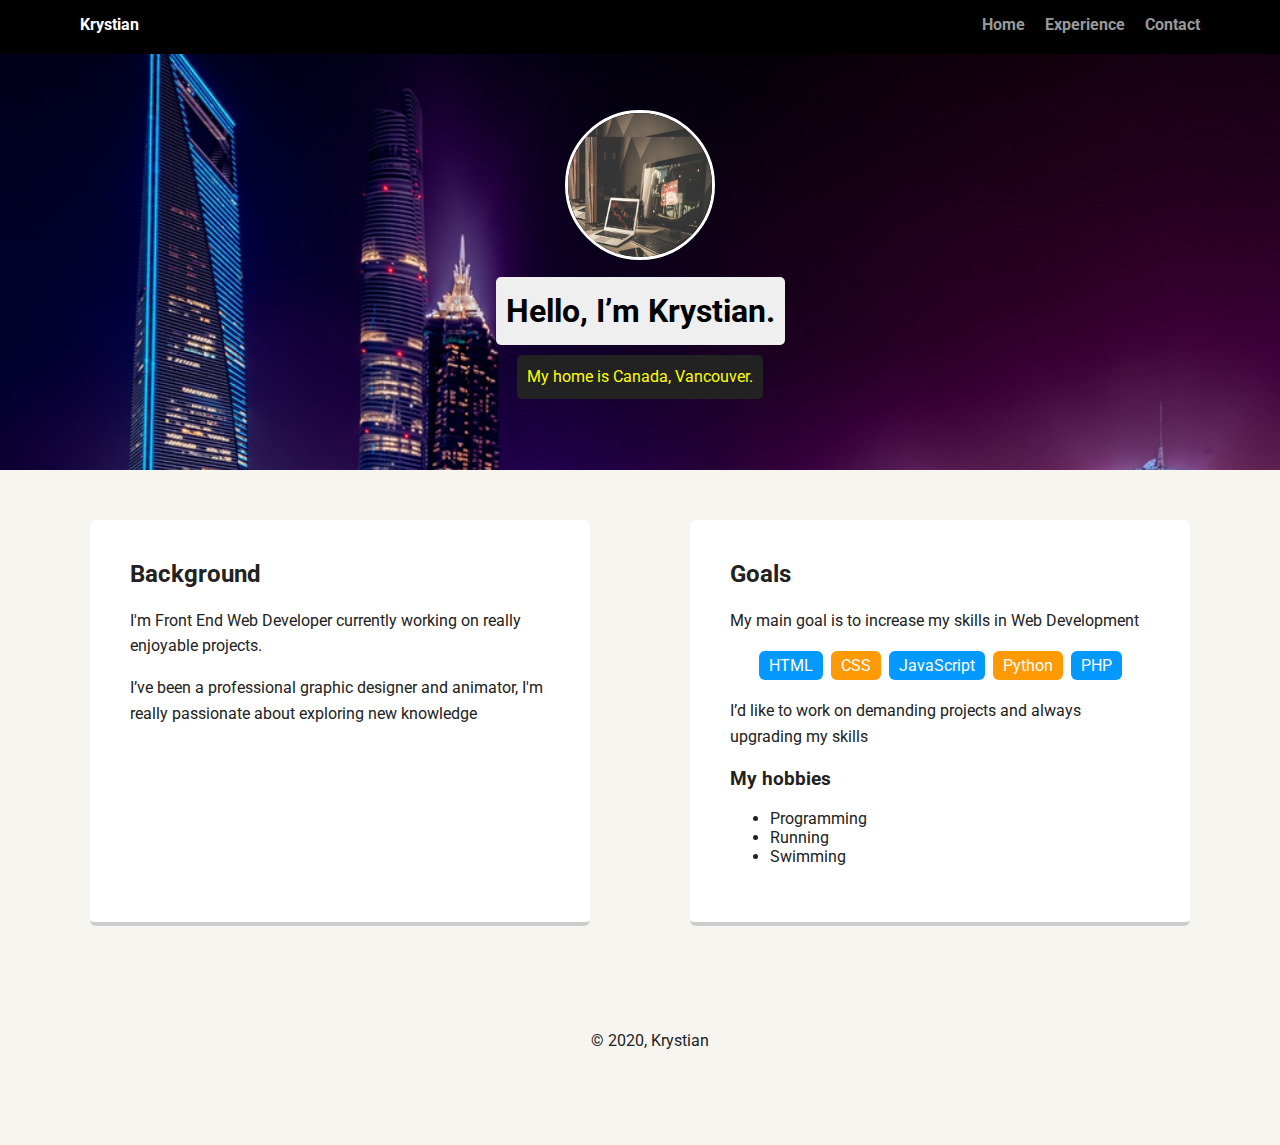
<file: index.html>
<!doctype html>
<html lang="en">
<head>
  <meta charset="utf-8">
  <title>Krystian's Profile</title>
  <meta name="viewport" content="width=device-width, initial-scale=1.0">
  <link rel="stylesheet" href="styles.css">
  <link href="https://fonts.googleapis.com/css?family=Muli%7CRoboto:400,300,500,700,900" rel="stylesheet"></head>
  <body>

    <nav class="main-nav">
        <ul class="nav">
          <li class="name">Krystian</li>
          <li><a href="index.html">Home</a></li>
          <li><a href="pages/experience.html">Experience</a></li>
          <li><a href="pages/contact.html">Contact</a></li>
        </ul>
    </nav>

    <header>
      <img src="images/profile.png" alt="Laptop and other tools on the table" class="profile-image">
      <h1 class="tag name">Hello, I’m Krystian.</h1>
      <p class="tag location">My home is Canada, Vancouver.</p>
    </header>

    <main class="flex">
      <div class="card">
        <h2>Background</h2>
        <p>I'm Front End Web Developer currently working on really enjoyable projects. </p>
        <p>I’ve been a professional graphic designer and animator, I'm really passionate about exploring new knowledge</p>
      </div>

      <section class="card">
        <h2>Goals</h2>
        <p>My main goal is to increase my skills in Web Development</p>
        <ul class="skills">
          <li>HTML</li>
          <li>CSS</li>
          <li>JavaScript</li>
          <li>Python</li>
          <li>PHP</li>
        </ul>
        <p>I’d like to work on demanding projects and always upgrading my skills</p>
        <h3>My hobbies</h3>
        <ul>
          <li>Programming</li>
          <li>Running</li>
          <li>Swimming</li>
        </ul>
      </section>

    </main>
    <footer>

      <p class="copyright">&copy; 2020, Krystian</p>
    </footer>
  </body>
  </html>
</file>
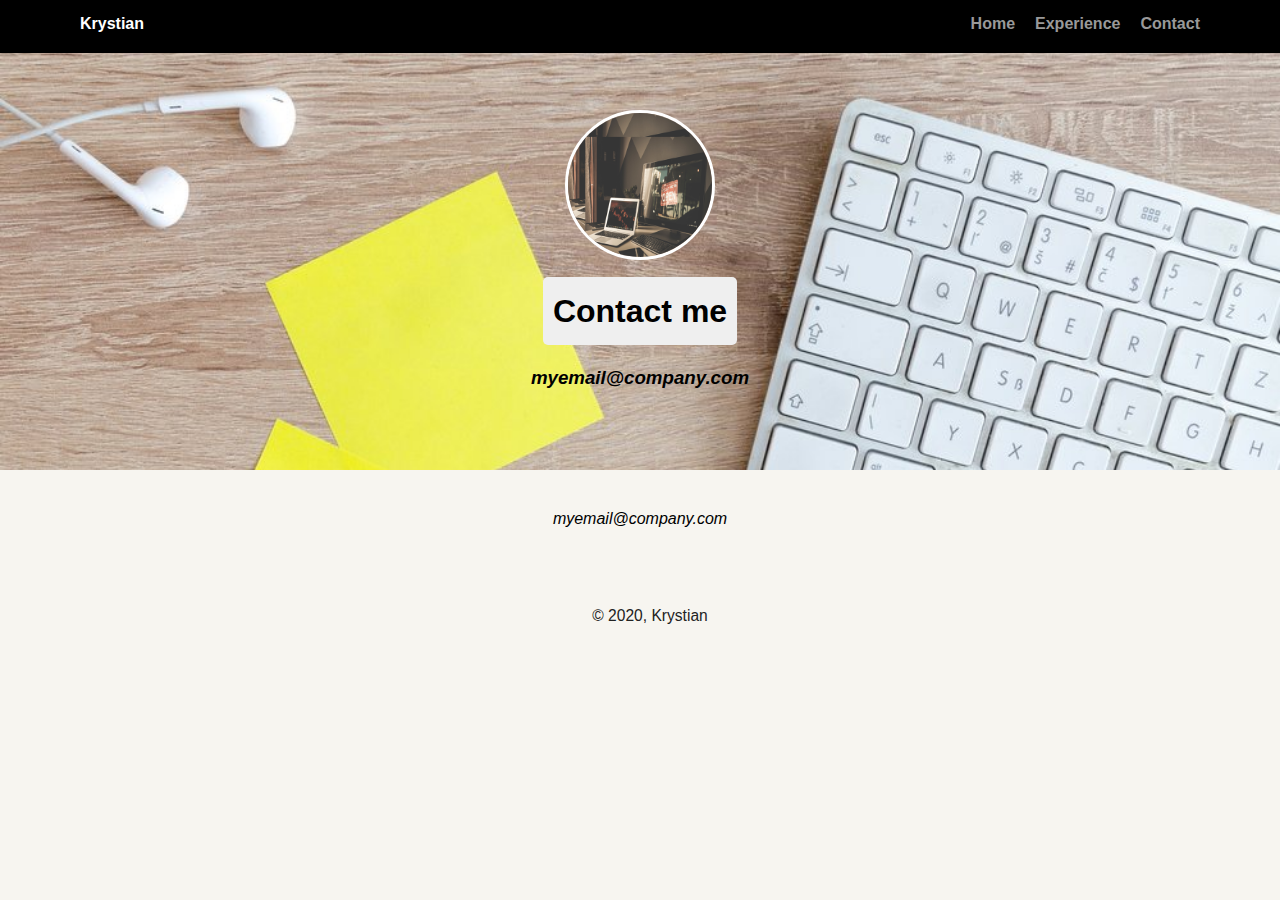
<file: pages/contact.html>
<!DOCTYPE html>
<html lang="en">
<head>
    <meta charset="UTF-8">
    <meta name="viewport" content="width=device-width, initial-scale=1.0">
    <title>Contact</title>
    <link rel="stylesheet" href="../styles.css">
</head>
<body>

    <nav class="main-nav">
            <ul class="nav">
              <li class="name">Krystian</li>
              <li><a href="../index.html">Home</a></li>
              <li><a href="experience.html">Experience</a></li>
              <li><a href="contact.html">Contact</a></li>
            </ul>
        </nav>
    <header style="background: url('../images/contact.jpg') no-repeat top center; background-size: cover; overflow: hidden;">
            <img src="../images/profile.png" alt="Laptop and other tools on the table" class="profile-image">
            <h1 class="tag name">Contact me</h1>
            <address>
                <h3 class="email">myemail@company.com</h3>
            </address>
    </header>
    <main>
        <address>
            <p class="email">myemail@company.com</p>
        </address>
    </main>
    <footer>
        <p class="copyright">&copy; 2020, Krystian</p>
    </footer>
</body>
</html>
</file>
<file: styles.css>
/* Global Layout Set-up */
* {
  box-sizing: border-box;
}

body {
  margin: 0;
  padding: 0;
  text-align: center;
  font-family: 'Roboto', sans-serif;
  color: #222;
  background: #f7f5f0;
}
/* Link Styles */

a {
  text-decoration: none;
  color: #999;
}
a:hover {
  color: #6633ff;
}

/* Section Styles */

.main-nav {
  width: 100%;
  background: black;
  min-height: 30px;
  padding: 10px;
  position: fixed;
  text-align: center;
}
.nav {
  display: flex;
  justify-content: space-around;
  font-weight: 700;
  list-style-type: none;
  margin: 0 auto;
  padding: 0;
}

.nav .name {
    display: block;
    margin-right: auto;
    color: white;
}
.nav li {
  padding: 5px 10px 10px 10px;
}
.nav a {
  transition: all .5s;
}
.nav a:hover {
  color: white
}

header {
  text-align: center;
  background: url('images/city.png') no-repeat top center ;
  background-size: cover;
  overflow: hidden;
  padding-top: 60px;
}
header {
  line-height: 1.5;
}
header .profile-image {
  margin-top: 50px;
  width: 150px;
  height: 150px;
  border-radius: 70%;
  border: 3px solid white;
  transition: all .5s;
}
header .profile-image:hover {
  transform: scale(1.8) rotate(50deg);
}
.tag {
  background-color: #efefef;
  color: black;
  padding: 10px;
  border-radius: 5px;
  display: table;
  margin: 10px auto;
}
.location {
  background-color: #222;
  color: yellow;
}
.card {
  margin: 30px;
  padding: 20px 40px 40px;
  max-width: 500px;
  text-align: left;
  background: #fff;
  border-bottom: 4px solid #ccc;
  border-radius: 6px;
  transition: all .5s;
}
.card:hover {
  border-color: #ff99ff;
}

ul.skills {
  padding: 0;
  text-align: center;
}

.skills li {
  border-radius: 6px;
  display: inline-block;
  background: #ff9904;
  color: white;
  padding: 5px 10px;
  margin: 2px;
}

.skills li:nth-child(odd) {
  background: #0399ff;
}

footer {
  width: 100%;
  min-height: 30px;
  padding: 20px 0 40px 20px;
}

footer .copyright {
  top: -8px;
  font-size: .75em;
}

footer ul {
  list-style-type: none;
  margin: 0;
  padding: 0;
}

footer ul li {
  display: inline-block;
}

a.social {
  display: inline-block;
  text-indent: -9999px;
  margin-left: 5px;
  width: 30px;
  height: 30px;
  background-size: 30px 30px;
  opacity: .4;
  transition: all .5s;
}
a.twitter {
  background-image: url(images/twitter.svg);
}
a.linkedin {
  background-image: url(images/linkedin.svg);
}
a.github {
  background-image: url(images/github.svg);
}
a.social:hover {
  opacity: 1;
}
.clearfix {
  clear: both;
}

.email {
  color: black;
}

.experience {
  list-style-type: none;
}

/* Styles for larger screens */
@media screen and (min-width: 720px) {

  .flex {
      display: -ms-flexbox;      /* TWEENER - IE 10 */
      display: flex;
      max-width: 1200px;
      -ms-flex-pack: distribute;
      justify-content: space-around;
      margin: 0 auto;
  }

  header {
    min-height: 470px;
  }

  .nav {
    max-width: 1200px;
    padding: 0 30px;
  }


  main {
    padding-top: 20px;
  }

  main p {
    line-height: 1.6em;
  }

  footer {
    font-size: 1.3em;
    max-width: 1200px;
    margin: 40px auto;
  }

}
</file>
